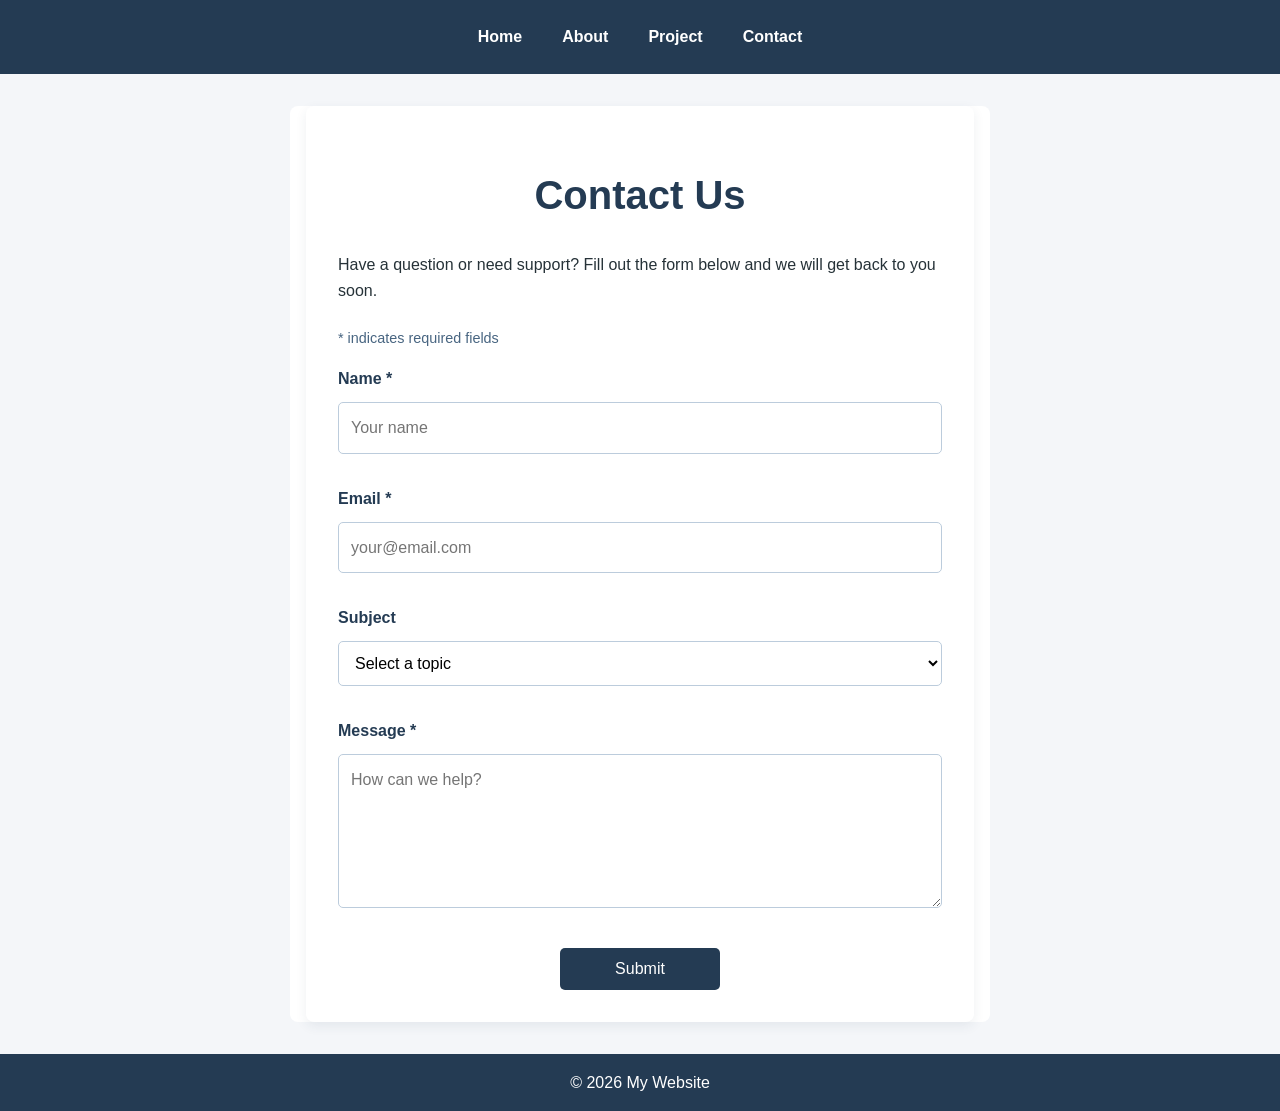
<file: contact.html>
<!DOCTYPE html>
<html lang="en">
<head>
    <meta charset="UTF-8">
    <meta name="viewport" content="width=device-width, initial-scale=1.0">
    <title>Contact</title>
    <link rel="stylesheet" href="css/app.css">
</head>
<body>

<nav>
    <a href="index.html">Home</a>
    <a href="about.html">About</a>
    <a href="project.html">Project</a>
    <a href="contact.html">Contact</a>
</nav>

<main class="contact-page">
    <section class="contact-card">
        <h1>Contact Us</h1>
        <p>Have a question or need support? Fill out the form below and we will get back to you soon.</p>

        <form class="contact-form" action="#" method="post">
            <p class="required-note">* indicates required fields</p>

            <div class="form-row">
                <label for="name">Name <span aria-label="required">*</span></label>
                <input type="text" id="name" name="name" placeholder="Your name" required>
            </div>

            <div class="form-row">
                <label for="email">Email <span aria-label="required">*</span></label>
                <input type="email" id="email" name="email" placeholder="your@email.com" required>
            </div>

            <div class="form-row">
                <label for="subject">Subject</label>
                <select id="subject" name="subject">
                    <option value="">Select a topic</option>
                    <option value="help">Help</option>
                    <option value="tech-support">Tech Support</option>
                    <option value="billing">Billing</option>
                </select>
            </div>

            <div class="form-row">
                <label for="message">Message <span aria-label="required">*</span></label>
                <textarea id="message" name="message" rows="5" placeholder="How can we help?" required></textarea>
            </div>

            <div class="submit-row">
                <button type="submit">Submit</button>
            </div>
        </form>
    </section>
</main>

<footer>
    &copy; 2026 My Website
</footer>

</body>
</html>
</file>
<file: css/app.css>
* {
    box-sizing: border-box;
}

body {
    margin: 0;
    padding: 0;
    font-family: Arial, Helvetica, sans-serif;
    background-color: #f4f6f9;
    color: #263238;
    line-height: 1.6;
}


h1,
h2,
h3 {
    color: #243b53;
    line-height: 1.2;
}

h1 {
    font-size: 2.5rem;
    text-align: center;
}

h2 {
    font-size: 1.8rem;
}


p {
    font-size: 1rem;
    margin-bottom: 1rem;
}

nav {
    display: flex;
    justify-content: center;
    flex-wrap: wrap;
    gap: 1rem;
    padding: 1rem;
    background-color: #243b53;
}

nav a {
    color: #ffffff;
    text-decoration: none;
    font-weight: bold;
    padding: 0.5rem 0.75rem;
    border-radius: 5px;
}

nav a:hover,
nav a:focus {
    background-color: #486581;
    text-decoration: underline;
}


main {
    max-width: 1000px;
    margin: 2rem auto;
    padding: 2rem;
    background-color: #ffffff;
    border-radius: 8px;
}


button,
.button {
    display: inline-block;
    padding: 0.75rem 1.25rem;
    background-color: #243b53;
    color: #ffffff;
    border: none;
    border-radius: 5px;
    font-size: 1rem;
    text-decoration: none;
    cursor: pointer;
}

button:hover,
.button:hover {
    background-color: #486581;
}

input,
select,
textarea {
    width: 100%;
    max-width: 100%;
    padding: 0.75rem;
    margin: 0.4rem 0 1rem;
    border: 1px solid #bcccdc;
    border-radius: 5px;
    font: inherit;
    background-color: #ffffff;
}

label {
    display: block;
    font-weight: bold;
    margin-bottom: 0.25rem;
    color: #243b53;
}

.contact-page {
    max-width: 700px;
    margin: 2rem auto;
    padding: 0 1rem;
}

.contact-card {
    background-color: #ffffff;
    border-radius: 8px;
    padding: 2rem;
    box-shadow: 0 4px 12px rgba(36, 59, 83, 0.08);
}

.contact-form {
    margin-top: 1.5rem;
}

.form-row {
    margin-bottom: 1rem;
}

.required-note {
    margin: 0 0 1rem;
    color: #486581;
    font-size: 0.9rem;
}

.submit-row {
    display: flex;
    justify-content: center;
    margin-top: 0.5rem;
}

.submit-row button {
    min-width: 160px;
}

footer {
    padding: 1rem;
    text-align: center;
    color: #ffffff;
    background-color: #243b53;
}

@media (max-width: 600px) {
    main {
        padding: 1rem;
    }

    .contact-card {
        padding: 1.25rem;
    }

    nav {
        gap: 0.5rem;
    }

    nav a {
        width: 100%;
        text-align: center;
    }
}
</file>
